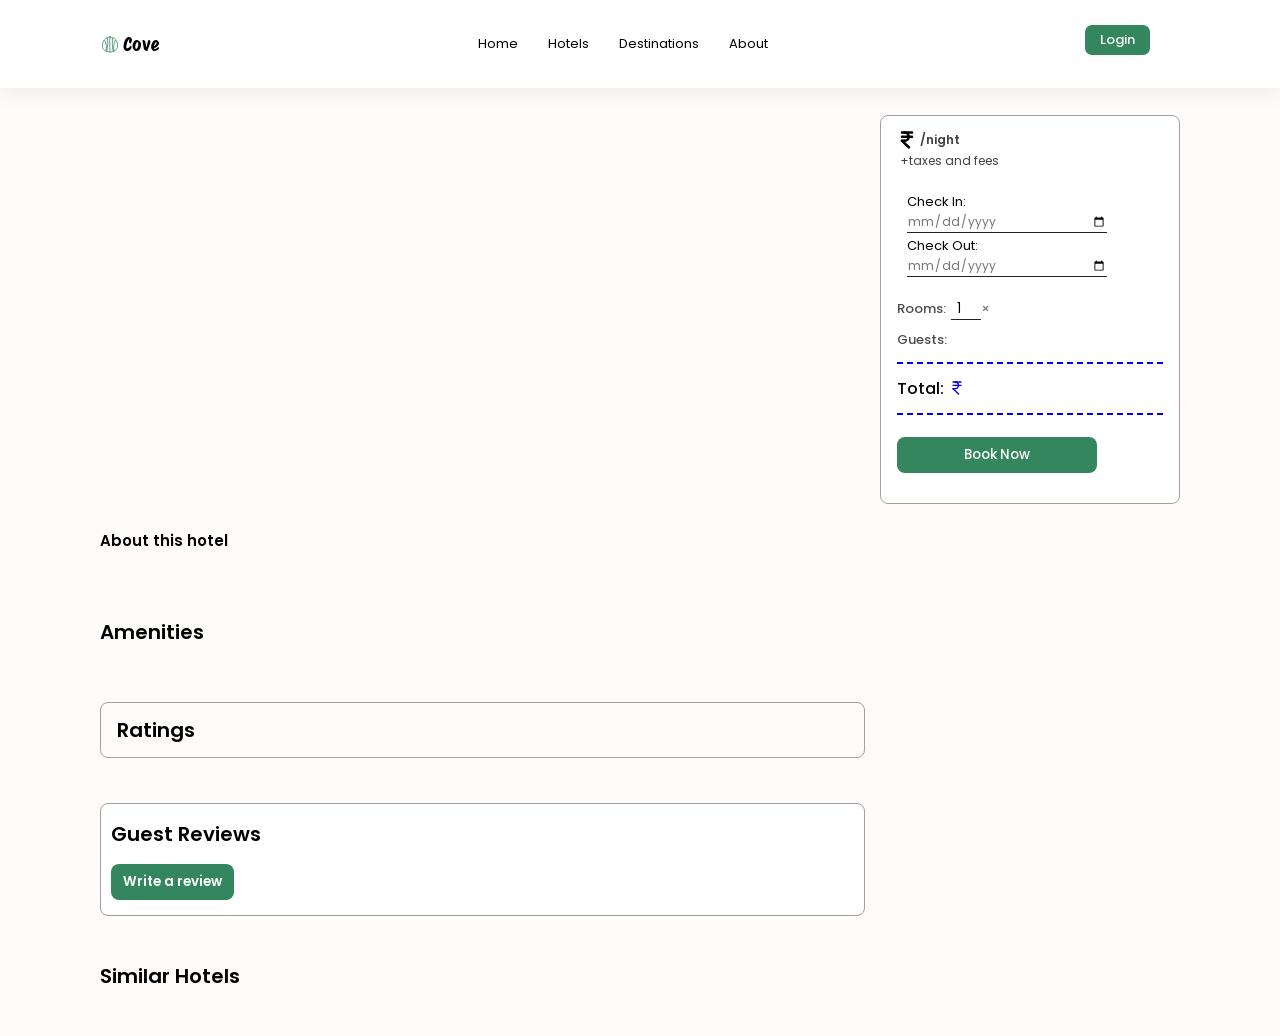
<file: hotel_details.html>
<!DOCTYPE html>
<html lang="en">
<head>
    <meta charset="UTF-8">
    <meta name="viewport" content="width=device-width, initial-scale=1.0">
    <link rel="stylesheet" href="cssfiles/common.css">
    <link rel="stylesheet" href="cssfiles/details.css">
    <link rel="preconnect" href="https://fonts.googleapis.com">
    <link rel="preconnect" href="https://fonts.gstatic.com" crossorigin>
    <link href="https://fonts.googleapis.com/css2?family=Poppins:ital,wght@0,100;0,200;0,300;0,400;0,500;0,600;0,700;0,800;0,900;1,100;1,200;1,300;1,400;1,500;1,600;1,700;1,800;1,900&family=Protest+Riot&display=swap" rel="stylesheet">
    <title>Hotel details Page</title>
</head>
<body>
    <nav class="navbar">
        <div class="nav-container">
            <div class="nav-logo">
                <svg xmlns="http://www.w3.org/2000/svg" viewBox="0 0 100 100" width="48" height="48" fill="none" stroke="currentColor" stroke-width="4" stroke-linecap="round" stroke-linejoin="round"><path d="M50 15 C28 15 12 35 12 60 C12 77 27 90 50 90 C73 90 88 77 88 60 C88 35 72 15 50 15 Z"/><path d="M50 15 C48 35 48 58 50 90"/><path d="M36 20 C40 40 40 62 34 84"/><path d="M64 20 C60 40 60 62 66 84"/><path d="M24 32 C32 48 34 66 30 84"/><path d="M76 32 C68 48 66 66 70 84"/></svg>
                Cove
            </div>
        </div>
        <div class="nav-toggle">
            <div class="hamburger">
                <svg id="hambar" xmlns="http://www.w3.org/2000/svg" width="24" height="24" viewBox="0 0 24 24" fill="none" stroke="currentColor" stroke-width="2" stroke-linecap="round" stroke-linejoin="round" class="lucide lucide-menu-icon lucide-menu"><path d="M4 5h16"/><path d="M4 12h16"/><path d="M4 19h16"/></svg>
            </div>
        </div>
        <ul class="nav-menu">
            <div class="menu-close">
                <svg id="close" xmlns="http://www.w3.org/2000/svg" width="24" height="24" viewBox="0 0 24 24" fill="none" stroke="currentColor" stroke-width="2" stroke-linecap="round" stroke-linejoin="round" class="lucide lucide-x-icon lucide-x"><path d="M18 6 6 18"/><path d="m6 6 12 12"/></svg>
            </div>
            <li class="menu-item"><a href="index.html?#home" class="active">Home</a></li>
            <li class="menu-item"><a href="hotels.html">Hotels</a></li>
            <li class="menu-item"><a href="index.html?#destinations">Destinations</a></li>
            <li class="menu-item" id="bookings-link" style="display: none;">
                <a href="#">My Bookings</a>
            </li>
            <li class="menu-item"><a href="#about">About</a></li>
            <li id="loginbtn" class="menu-item"><a href="#">Login</a></li>
        </ul>

        <a href="#" class="loginout">Login</a>
    </nav>

    <main class="hotel-details">
        <section class="gallery-booking">
            <div class="main-img">
                <!--cover-image-->
            </div>
            <div class="other-images">
                <!--room-->
                <!--restaurant-->
            </div>

            <aside class="booking-card">
                <div class="bcardleft">
                    <div class="priceNight">
                        <div class="pricetag">
                            <svg id="rup"xmlns="http://www.w3.org/2000/svg" width="24" height="24" viewBox="0 0 24 24" fill="none" stroke="currentColor" stroke-width="3" stroke-linecap="round" stroke-linejoin="round" class="lucide lucide-indian-rupee-icon lucide-indian-rupee"><path d="M6 3h12"/><path d="M6 8h12"/><path d="m6 13 8.5 8"/><path d="M6 13h3"/><path d="M9 13c6.667 0 6.667-10 0-10"/></svg>
                            <span id="price-per-night"></span>
                            <span id="perN">/night</span>
                            <button class="toggle-booking">
                            <svg xmlns="http://www.w3.org/2000/svg" width="24" height="24" viewBox="0 0 24 24" fill="none" stroke="currentColor" stroke-width="2" stroke-linecap="round" stroke-linejoin="round" class="lucide lucide-chevrons-up preview-icon"><path d="m17 11-5-5-5 5"/><path d="m17 18-5-5-5 5"/></svg>
                        </button>
                        </div>
                        <p id="taxfee">+taxes and fees</p>
                    </div>
                    <div class="booking-dates">
                        <div class="dates">
                            <label for="checkin">Check In:</label>
                            <input type="date" id="checkin" required autocomplete="off">
                        </div>
                        <div class="dates">
                            <label for="checkout">Check Out:</label>
                            <input type="date" id="checkout" required autocomplete="off">
                        </div>
                    </div>
                    <div class="dates-alerting" style="display:none">
                        <svg xmlns="http://www.w3.org/2000/svg" width="24" height="24" viewBox="0 0 24 24" fill="none" stroke="currentColor" stroke-width="2" stroke-linecap="round" stroke-linejoin="round" class="lucide lucide-info-icon lucide-info"><circle cx="12" cy="12" r="10"/><path d="M12 16v-4"/><path d="M12 8h.01"/></svg>
                        <p class="dates-alert-msg">Select CheckIn and CheckOut dates</p>
                    </div>
                </div>
                <div class="bcardright">
                    <div class="booking-room-info">
                        <div class="room-count">
                            <label for="rooms">Rooms:</label>
                            <input type="number" id="rooms" min="1" value="1" required>
                            <p class="rtypeselected"><span id="mulsym">&times;</span></p>
                        </div>
                        <div class="booking-guests">
                            <p>Guests:</p>
                            <span id="guestCount"></span>
                        </div>
                    </div>
                    <div class="booking-price">
                        <hr id="dashed-line">
                        <div class="totalprice">
                            <p class="total-head">Total:</p>
                            <p class="finalprice">
                                <svg id="rupee" xmlns="http://www.w3.org/2000/svg" width="24" height="24" viewBox="0 0 24 24" fill="none" stroke="currentColor" stroke-width="2" stroke-linecap="round" stroke-linejoin="round" class="lucide lucide-indian-rupee-icon lucide-indian-rupee"><path d="M6 3h12"/><path d="M6 8h12"/><path d="m6 13 8.5 8"/><path d="M6 13h3"/><path d="M9 13c6.667 0 6.667-10 0-10"/></svg>
                                <span id="price-val"></span>
                            </p>
                        </div>
                        <hr id="dashed-line">
                    </div>
                    <button class="book-now">Book Now</button>
                </div>
            </aside>
            

            <section class="hotel-head">
                <div class="hotel-title">
                    <!--Name-->
                    <!--City-->
                    <!--ratings-->
                </div>
                <div class="hotel-desc" id="hotel-desc">
                    <h2>About this hotel</h2>
                    <!--about hotel-->
                </div>
            </section>

            <section class="hotel-info">
                <div class="info-top">
                    <div class="hotel-amenities">
                        <h2>Amenities</h2>
                        <div class="amenities-list"></div>
                    </div>
                    <aside class="hotel-ratings">
                        <div class="rat-rev-head">
                            <h2>Ratings</h2>
                        </div>
                        <div class="rating-list"></div>
                    </aside>
                </div>
                <div class="room-cards">
                            <!--room image-->
                            <!--room-type-->
                            <!--room-guests-->
                            <!--bed-->
                            <!--breakfast-->
                            <!--refundable-->
                            <!--price-->
                </div>
            </section>

            <section class="guest-reviews" id="guest-reviews">
                <h2 class="guest-rev-head">Guest Reviews</h2>

                <div id="review-list"></div>
                <button type="button" id="openReviewForm">Write a review</button>

                <form id="reviewForm" hidden>
                    <label for="reviewerName">Name</label>
                    <input type="text" id="reviewerName" placeholder="Enter your name" required>

                    <label for="reviewerRating">Rating</label>
                    <select id="reviewerRating" required>
                        <option value="">Select Rating</option>
                        <option value="5">5 <span id=stars>★★★★★</span></option>
                        <option value="4">4 <span id=stars>★★★★</span></option>
                        <option value="3">3 <span id=stars>★★★</span></option>
                        <option value="2">2 <span id=stars>★★</span></option>
                        <option value="1">1 <span id=stars>★</span></option>
                    </select>

                    <label for="reviewTitle">Review title</label>
                    <input type="text" id="reviewTitle" placeholder="e.g. Comfortable Stay" required>

                    <label for="reviewComment">Your review</label>
                    <textarea id="reviewComment" placeholder="write your review" required></textarea>

                    <div class="rev-btns">
                        <button type="submit" id="submitReview">Submit Review</button>
                        <button type="button" id="cancelReview">Cancel</button>
                    </div>
                </form>
            </section>

            <section class="similar-hotels">
                <h2>Similar Hotels</h2>
                <div class="simi-hotel-cards">
                    <!--cards-->
                </div>
            </section>
        </section>
    </main>

    <script type="module" src="jsfiles/details.js"></script>

</body>
</html>
</file>
<file: cssfiles/common.css>
*{
    margin: 0;
    padding: 0;
    font-family: 'poppins', sans-serif;
    box-sizing: border-box;

}

:root{
    --primary-color: #33865E;
    --border-bottom-grey: 1px solid rgb(220, 217, 217);
    --filter-head-bg: rgb(250, 247, 247);
}

.container{
    padding: 25px 30px;
}

body, html{
    margin:0;
}



body{
    background: rgb(255, 251, 251);
}

@media (min-width: 1200px){
    .navbar{
        padding: 20px 100px !important;
    }
}

.navbar{
    display: flex;
    top:0;
    justify-content: space-between;
    width: 100%;
    align-items: flex-start;
    padding: 20px 30px;
    position: fixed;
    background: var(--filter-head-bg);
    background: white;
    z-index: 10;
    box-shadow: 0px 2px 25px rgba(0, 0, 0, 0.08);
}

.nav-menu{
    display: flex;
    justify-content: space-between;
    margin-left: auto;
    margin-right: auto;
    gap: 30px;
    list-style-type: none;
    position: relative;
    z-index: 1000;
    align-items: center;
    margin-top: 10px;
}


.nav-menu a{
    text-decoration: none;
    color: black;
    font-size: 13px;
}
#loginbtn{
    display: none;
}

.loginout{
    color: white;
    text-decoration: none;
    font-size: 13px;
    margin-right: 30px;
    padding: 5px 15px;
    background: #33865E;
    border-radius: 7px;
    font-weight: 500;
    margin-top: 5px;
}
.menu-close{
    display: none;
}

.nav-logo{
    color: black;
    font-family: 'protest riot', 'poppins', sans-serif;
    display: flex;
    font-size: 18px;
    align-items: center;
    gap: 3px;
}

.nav-logo svg{
    width: 20px;
    display: block;
    color: #33865E;
}

.nav-container{
    display: flex;

}

.nav-toggle{
    display: none !important;
}



@media(max-width: 768px){

.navbar{
    display: flex;
    width: 100%;
    justify-content: space-between;
    align-items: center;
    padding: 10px 30px;
    background: rgb(26, 25, 25, 0.9);
    background: #2563eb;
}


#loginbtn{
    display: block;
}

.loginout{
    display: none;
}

.nav-toggle{
    display: block !important;
    color: white;
    cursor: pointer;
}
.hamburger{
    display: flex;
    margin-left: auto;
}
.nav-menu{
    position:fixed;
    width: 100%;
    height: 300px;
    opacity: 0;
    background: #2563eb;
    pointer-events:none;
    transform:translateY(-30px);
    left: 0;
    top: 0;
    display: flex;
    flex-direction: column;
    justify-content: center;
    align-items: center;
}

.menu-item a{
    color: white;
    font-size: 15px;
    font-weight: 500;
}


#loginbtn a{
    color: white;
    padding: 5px 10px;
    border-radius: 10px;
    border: 1px solid white;
}

.nav-menu.active{
    opacity: 0.95;
    pointer-events: auto;
    transform: translateY(0);
}

.menu-close{
    display: block;
    cursor: pointer;
    color: white;
    position: absolute;
    top: 25px;
    right: 30px;
}

.nav-logo{
    color: white;
}

.nav-logo svg{
    color: white;
}


}
</file>
<file: cssfiles/details.css>
*, *::before, *::after {
        box-sizing: border-box;
    }

    :root{
        --primary-color: #33865E;
        --secondary-color: rgb(79, 75, 75);
        --secondary-color-two: #2563eb;
        --light-grey: #a29f9f;
    }

    .hotel-details{
        margin-top: 90px;
        padding: 25px 30px;
    }

    .gallery-booking{
        display: grid;
        grid-template-columns: 2fr 1fr 300px;
        gap: 15px;
        align-items: start;
    }

    .hotel-head, .hotel-info, .similar-hotels, .guest-reviews{
        grid-column: 1 / 3;
    }

    .main-img img{
        width:100%;
        height: 400px;
        object-fit: cover;
        display: block;
        border-radius: 8px;
    }

    .other-images{
        display: flex;
        flex-direction: column;
        gap: 20px;
    }

    .other-images img{
        width: 100%;
        height: 190px;
        border-radius: 8px;
        display: block;
    }

    .subtitle{
        display: flex;
        gap: 10px;
        color: #222;
        font-weight: 500;
        font-size: 13px;
        align-items: center;
    }

    .hotel-city{
        display: flex;
        align-items: center;
    }

    .rating-title svg{
        width: 13px;
        height: 13px;
    }

    .bcardleft{
        margin-right: 10px;
    }

    .rating-title{
        background: rgb(233, 202, 144);
        padding: 3px 5px;
        align-items: center;
        border-radius: 100px;
        color: rgb(86, 61, 14);
        font-size: 13px;
        font-weight: 600;
        display: flex;
        gap: 2px;
    }

    .hotel-city svg{
        width: 14px;
        height: 14px;
        color: #2563EB;
    }

    .booking-card{
        padding: 12px 16px 10px 16px;
        border: 1px solid #a29f9f;
        grid-column: 3;
        grid-row: 1 / -1;
        border-radius: 8px;
        max-height: 400px;
        background: #fff;
    }

    .priceNight{
        display: flex;
        flex-direction: column;
        align-items: flex-start;
    }

    .hotel-amenities h2{
        font-weight: 600;
        font-size: 20px;
        padding: 10px 0px;
        margin: 10px 0px;
    }

    .amenities-list{
        display: flex;
        align-items: center;
        font-size: 13px;
        gap: 12px;
        margin-bottom: 20px;
        flex-wrap: wrap;
    }

    .main-title{
        display: flex;
        align-items: center;
        gap: 20px;
    }

    .amenity svg{
        width: 15px;
        height: 15px;
        color: #2563EB;
    }

    .amenity{
        display: flex;
        gap: 5px;
        color: rgb(79, 75, 75);
        padding: 6px 10px;
        background: #f0f2f5;
        border: 1px solid #b2cfd7;
        border-radius: 10px;
    }

    .pricetag{
        display: flex;
        font-size: 18px;
        font-weight: 520;
        align-items: center;
    }

    .pricetag svg{
        width: 20px;
    }

    #perN, #taxfee{
        font-size: 12px;
        color: #424141;
        display: flex;
        align-items: center;
        margin-left: 3px;
    }

    .hotel-title h1{
        font-size: 24px;
        font-weight: 700;
    }

    .similar-hotels h2{
        font-weight: 600;
    }

    .booking-dates input::placeholder, input[type="date"]{
        font-size: 12px;
        color: #767575;
        border: none;
        border-bottom: 1px solid #222;
        width: 100%;
        max-width: 200px;
        background: none;
    }

    .booking-dates input[type="date"]::-webkit-calendar-picker-indicator:hover{
        cursor: pointer;
    }

    .booking-dates{
        font-size: 14px;
        display: flex;
        flex-direction: column;
        gap: 3px;
        margin-top: 10px;
        padding: 12px 10px;
        border-radius: 12px;
    }

    .dates{
        display: flex;
        flex-direction: column;
    }

    .dates-alerting{
        display: flex;
        font-size: 11px;
        align-items: center;
        font-weight: 500;
        margin-top: 3px;
        gap: 3px;
    }

    .dates-alert-msg, .dates-alerting svg{
        color: rgb(113, 34, 34);
    }

    .dates-alerting svg{
        width: 12px;
    }

    .dates label{
        font-size: 13px;
    }

    .booking-room-info input[type="number"]{
        width: 30px;
        border: none;
        border-bottom: 1px solid #222;
        background: none;
        text-align: center;
    }

    .booking-room-info{
        font-size: 13px;
        margin-top: 10px;
        color: var(--secondary-color);
        font-weight: 500;
        align-items: center;
    }

    .book-now{
        width: 100%;
        max-width: 200px;
        margin-top: 10px;
        margin-bottom: 20px;
        padding: 8px 12px;
        border-radius: 8px;
        background: var(--primary-color);
        color: white;
        border: none;
        font-weight: 500;
        transition: background .2s ease, transform .2s ease;
    }

    .book-now:hover{
        cursor: pointer;
        background: #2D7553;
        transform: translateY(-1px);
    }

    .totalprice{
        display: flex;
        font-size: 16px;
        color: black;
    }

    #price-per-night{
        font-size: 25px;
    }


    .finalprice, #price-val{
        color: blue;
        font-weight: 500;
        padding: 0;
        display: flex;
    }

    .rtypeselected{
        color: black;
    }

    #mulsym{
        margin-right: 5px;
        color: grey;
    }

    .room-count{
        display: flex;
    }

    .booking-price svg{
        width: 16px;
    }

    #dashed-line{
        border: none;
        border-top: 2px dashed blue;
        margin: 12px 0;
    }

    .booking-guests{
        display: flex;
        margin-top: 10px;
    }

    .booking-guests p, .room-count label{
        padding-right: 5px;
    }

    .total-head{
        font-weight: 500;
        padding-right: 5px;
    }

    #guestCount{
        color: black;
        font-weight: 400;
    }

    .hotel-desc{
        margin: 10px 0px;
    }

    .hotel-desc h2{
        font-size: 15px;
        font-weight: 600;
    }

    .hotel-desc p{
        font-size: 14px;
    }

    .info-top{
        display: grid;
        grid-template-columns: 1fr;
        gap: 15px;
        margin-top: 20px;
    }

    .hotel-ratings{
        padding: 12px 16px;
        border: 1px solid var(--light-grey);
        border-radius: 8px;
        display: grid;
        grid-template-columns: 100px 1fr;
        gap: 20px;
    }

    .rat-rev-head h2, .roomHead, .similar-hotels h2, .guest-rev-head{
        font-size: 20px;
        font-weight: 600;
    }

    .roomHead{
        margin-top: 30px;
    }

    .rat-rev{
        display: flex;
        gap: 10px;
        flex-direction: column;
    }

    .rating-head{
        font-size: 50px;
        color: royalblue;
        font-weight: 600;
    }

    .review{
        font-size: 13px;
        color: var(--secondary-color);
    }

    .rating-list{
        font-size: 14px;
    }

    .rating-bar{
        border-radius: 999px;
        height: 5px;
        overflow: hidden;
        width: 100%;
        border: 1px solid var(--primary-color);
    }

    .rating-fill{
        border-radius: 999px;
        height: 100%;
        background: var(--primary-color);
    }

    .rating-val{
        font-weight: 600;
        text-align: right;
    }

    .rat-list-container{
        display: flex;
        gap: 10px;
        align-items: center;
    }

    .room-card{
        width: 100%;
        box-sizing: border-box;
        display: grid;
        grid-template-columns: repeat(3,1fr);
        gap: 20px;
        padding: 15px 10px;
        margin-top: 20px;
        background: #fff;
        border: 1px solid var(--light-grey);
        border-radius: 8px;
        /*box-shadow: 0px 8px 15px rgba(0,0,0,0.06)*/
    }

    .room-card img{
        width: 250px;
        height: 180px;
        object-fit: cover;
        border-radius: 8px;
    }

    .room-price{
        display: flex;
        flex-direction: column;
        align-items: center;
    }

    .room-info{
        display: flex;
        flex-direction: column;
        font-size: 14px;
        gap: 5px;
    }

    .room-info h3{
        font-weight: 600;
    }

    .room-rate{
        display: flex;
        color: #1F2937;
        font-weight: 700;
    }

    .room-price span{
        color: rgb(92, 83, 83);
        font-size: 13px;
    }

    .room-price svg{
        width: 16px;
    }

    .room-price button{
        margin-top: 30px;
    }

    #guests, #bed{
        display: flex;
        align-items: center;
        gap: 5px;
        font-size: 13px;
    }

    #guests svg, #bed svg{
        width: 16px;
        color: rgb(129, 126, 126);
    }

    .breakfast, .refundable{
        display: flex;
        align-items: center;
        gap: 5px;
        background: #d5f1d8;
        padding: 3px 8px;
        border-radius: 5px;
        font-size: 10px;
        width: fit-content;
        color: rgb(17, 79, 14);
        font-weight: 500;
    }

    .breakfast svg{
        width: 12px;
        height: 12px;
    }

    .refundable svg{
        width: 12px;
        height: 12px;;
    }

    .room-note{
        background: #f3f6fa;
        border-left: 4px solid var(--secondary-color-two);
        color: var(--secondary-color-two);
        padding: 8px 16px;
        border-radius: 5px;
        margin-top: 10px;
        margin-bottom: 10px;
        font-size: 13px;
    }


    #notehead{
        font-weight: 700;
        font-size: 14px;
        color: var(--secondary-color-two);
    }

    .select-room-btn{
        padding: 8px 11px;
        border: none;
        border-radius: 8px;
        background: rgb(79, 110, 231);
        color: white;
        font-weight: 600;
        transition: all 0.3s ease;
    }

    .select-room-btn:hover{
        cursor: pointer;
        transform: translateY(-3px);
    }

    .select-room-btn:active{
        transform: translateY(2px);
    }

    .toggle-booking{
        position: absolute;
        top: 12px;
        right: 15px;

        width: 36px;
        height: 36px;

        border: none;
        border-radius: 50%;
        background: #e6dede;

        font-size: 25px;
        cursor: pointer;

        display: none;
    }


    .similar-hotels{
        margin-top: 30px;
    }

    .simi-hotel-cards{
        margin-top: 20px;
        cursor: pointer;
        display: grid;
        grid-template-columns: repeat(3, 1fr);
        gap: 20px;
    }

    .simCards:hover{
        transform: translateY(-2px);
    }

    .simCards{
        border: 1px solid #ddd;
        border-radius: 10px;
        transition: transform .2s ease;
    }

    .simi-hotel-cards img{
        width: 100%;
        height: 200px;
        object-fit: cover;
        border-radius: 5px;
    }

    .simi-hotel-card-content h3{
        font-size: 15px;
        font-weight: 600;
    }

    .simi-hotel-card-content{
        padding: 8px;
        display: flex;
        flex-direction: column;
        gap: 2px;
    }

    #sim-loc{
        display: flex;
        font-size: 12px;
        align-items: center;
        color: var(--secondary-color);
    }

    .sim-rating{
        display: flex;
        align-items: center;
        gap: 5px;
        font-size: 12px;
        color: var(--secondary-color);
    }

    #sim-loc svg{
        width: 12px;
    }

    .sim-rating span{
        background: rgb(177, 237, 177);
        border: 1px solid var(--primary-color);
        /*color: rgb(245, 181, 6);*/
        color: var(--primary-color);
        padding: 1px 4px;
        border-radius: 5px;
        font-weight: 700;
        font-size: 10px;
    }

    .sim-price{
        display: flex;
        align-items:center;
        font-size: 14px;
        font-weight: 500;
    }

    .sim-price svg{
        width: 13px;
    }

    .sim-price span{
        font-size: 12px;
        color: var(--secondary-color);
        margin-left: 5px;
    }

    .guest-reviews{
        margin-top: 30px;
        border: 1px solid var(--light-grey);
        padding: 15px 10px;
        background: #fff;
        border-radius: 8px;
        width: 100%;
    }

    #review-list{
        display: flex;
        flex-direction: column;
        gap: 15px;
    }

    #openReviewForm, #guest-reviews button{
        padding: 8px 12px;
        border: none;
        border-radius: 8px;
        font-weight: 600;
        color: white;
        cursor: pointer;
        transition: all 0.3s ease;
    }

    #openReviewForm, #cancelReview{
        background: var(--primary-color);
    }

    #submitReview{
        background: var(--secondary-color-two);  
    }

    #openReviewForm{
        margin-top: 15px;
    }

    #reviewForm{
        margin-top: 20px;
        padding: 18px;
        background: #fff;
        border: 1px solid var(--light-grey);
        display: flex;
        flex-direction: column;
        border-radius: 15px;
    }

    #reviewForm[hidden]{
        display: none;
    }

    #reviewForm label{
        display: block;
        margin: 14px 0 6px;
        font-size: 14px;
        font-weight: 500;
    }

    .rev-btns{
        display: flex;
        justify-content: space-between;
        margin-top: 20px;
    }

    #reviewForm input,
    #reviewForm select,
    #reviewForm textarea {
        display: block;
        width: 100%;
        box-sizing: border-box;
        padding: 5px;
        border: 1px solid var(--light-grey);
        border-radius: 6px;
        background: white;
    }

    #reviewForm textarea {
        min-height: 100px;
        resize: vertical;
    }

    #stars{
        color: yellow;
    }


    .guest-review-card {
        margin-top: 20px;
        padding: 16px;
        border: 1px solid var(--light-grey);
        border-radius: 8px;
    }

    .guest-review-author {
        display: flex;
        align-items: center;
        gap: 12px;
    }

    .guest-review-avatar {
        width: 40px;
        height: 40px;
        display: flex;
        align-items: center;
        justify-content: center;
        border-radius: 50%;
        background: #e2eee6;
        color: var(--primary-color);
        font-weight: 600;
    }

    .guest-review-author h4 {
        margin: 0;
    }

    .guest-review-author p {
        margin: 4px 0 0;
        font-size: 12px;
        color: #777;
    }

    .guest-review-stars {
        margin: 12px 0;
        color: #e5a323;
    }

    .guest-review-comment {
        line-height: 1.6;
    }

    .guest-review-title {
        margin: 12px 0 6px;
        font-size: 16px;
        font-weight: 600;
    }


    @media (min-width: 993px){
        .booking-card{
            position: sticky;
            top: 100px;
            align-self: start;
            height: fit-content;
        }
    }

    @media (min-width: 1200px){
        .hotel-details{
            padding: 25px 100px !important;
        }
    }

    @media (max-width: 552px){
        .room-card{
            display: grid;
            grid-template-columns: 1fr;
            gap: 20px;
            padding: 15px;
        }

        .room-card img{
            width: 100%! important;
            height: auto;
            max-height: 300px;
            margin: 0;
            object-fit: cover;
            border-radius: 8px;
        }
        .room-price{
            display: grid;
            border-top: 1px solid #e5e5e5;
            padding-top: 12px;
        }

        .select-room-btn{
            width: 100%;
        }
    }

    @media (max-width: 992px) {
        .simi-hotel-cards img{
        width: 100%;
        height: 160px;
        object-fit: cover;
        border-radius: 5px;
    }

        .gallery-booking {
            grid-template-columns: 2fr 1fr;
        }

        .hotel-head, .hotel-info, .similar-hotels, .booking-card{
            grid-column: 1 / -1;
        }

        .booking-card{
            position: static;
            grid-row: auto;
            display: grid;
            grid-template-columns: 1fr 1fr;
            align-items: start;
            align-content: start;
            grid-row: 3;
        }

        .booking-room-info{
            grid-column: 1;
            grid-row: 2;
        }

        .info-top{
            grid-template-columns: 1fr;
            align-items: start;
            align-content: start;
        }

        .hotel-ratings{
            grid-template-columns: 1fr;
        }

        .rating-head{
            font-size: 40px;
        }

        .rat-rev{
            flex-direction: row;
            align-items: center;
        }
    }



    @media (max-width: 768px) {

        .guest-reviews {
            padding: 15px;
        }

        #reviewForm {
            padding: 12px;
        }

        .simi-hotel-cards{
            grid-template-columns: 1fr;
        }

        .simCards{
            display: flex;
            flex-direction: row;
            gap: 20px;
        }

        .simi-hotel-card-content{
            gap:5px;
        }

        .similar-hotels{
            margin-bottom: 30px;
        }

        .simCards img{
            width: 100%;
            max-width: 200px;
            height: 140px;
        }


        .gallery-booking {
            grid-template-columns: 1fr;
        }

        .rating-head{
            font-size: 30px;
        }

        .hotel-ratings{
            grid-template-columns: 1fr;
        }

        .info-top{
            grid-template-columns: 1fr;
        }

        #price-per-night{
            font-size: 20px;
        }

        .pricetag svg{
            width: 16px;
        }

        .room-card img{
            width: 200px;
        
        }

        /*.booking-card {
            position: fixed;
            bottom: 0;
            left: 0;
            right: 0;
            grid-column: auto;
            grid-row: auto;
            min-height: 60px;
            height: auto;
            background: rgb(26, 25, 25);
            box-sizing: border-box;

            display: flex;
            justify-content: space-between;
            align-items: center;
            color: white;
            z-index: 1000;
        }*/

        .booking-card{
        position: fixed;
        left: 0;
        right: 0;
        bottom: 0px;

        background: white;
        border-radius: 18px 18px 0 0;

        transform: translateY(calc(100% - 80px));
        transition: transform .35s ease;

        z-index:1000;
        }

        .toggle-booking{
            display: block;
        }

        .book-now{
            display: none;
        }

        

        .toggle-booking svg{
            transition: transform .3s ease;
        }

        .booking-card.active .toggle-booking svg{
            transform: rotate(180deg);
        }

        .booking-card.active .book-now{
            display: block;
            width: 100%;
            margin-top: 15px;
        }


    .booking-card.active{
        transform: translateY(0);
    }

        .amenities-list{
            margin-bottom: 0;
        }


        .book-now{
            margin: 0;
            width: auto;
            max-width: 120px;
        }

        #perN, #taxfee{
            color: rgb(93, 86, 86);
            font-weight: 500;
        }

        .hotel-details {
            padding-bottom: 90px;
        }

        .booking-dates,
    .booking-room-info,
    .booking-guests,
    .booking-price{
        display: none;
    }

    .booking-card.active .booking-dates,
    .booking-card.active .booking-room-info,
    .booking-card.active .booking-guests,
    .booking-card.active .booking-price{
        display: block;
    }

        .other-images {
            display: grid;
            grid-template-columns: 1fr 1fr;
            grid-row: 2;
        }

        .main-img img{
            width: 100%;
            height: 300px;
            object-fit: cover;
        }

        .other-images img{
            width: 100%;
            height: 200px;
            object-fit: cover;
        }

        .amenities-list{
            flex-wrap: wrap;
            gap: 12px 20px;
        }

        .rat-rev{
            flex-direction: row;
            align-items: center;
        }
    }
</file>
